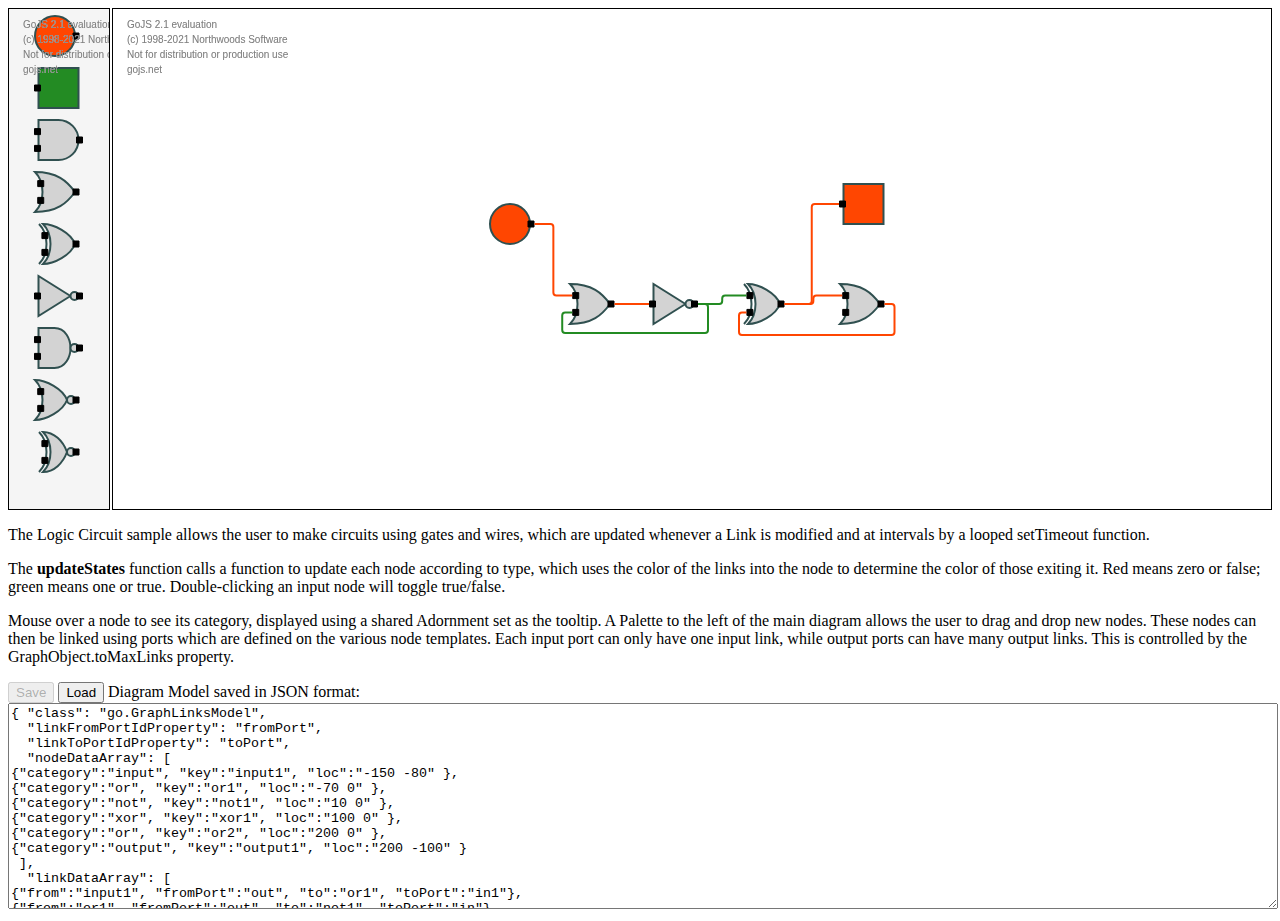
<file: binary-numbers-game/circuit.html>
<!DOCTYPE html>
<html>
<head>
  <title>Logic Circuit</title>
  <meta name="viewport" content="width=device-width, initial-scale=1">
  <script src="go.js"></script>
  <script src="Figures.js"></script>
  <script id="code">

    var red = "orangered";  // 0 or false
    var green = "forestgreen";  // 1 or true

    function init() {
      if (window.goSamples) goSamples();  // init for these samples -- you don't need to call this
      var $ = go.GraphObject.make;  // for conciseness in defining templates

      myDiagram =
        $(go.Diagram, "myDiagramDiv",  // create a new Diagram in the HTML DIV element "myDiagramDiv"
          {
            "draggingTool.isGridSnapEnabled": true,  // dragged nodes will snap to a grid of 10x10 cells
            "undoManager.isEnabled": true
          });

      // when the document is modified, add a "*" to the title and enable the "Save" button
      myDiagram.addDiagramListener("Modified", function(e) {
        var button = document.getElementById("saveModel");
        if (button) button.disabled = !myDiagram.isModified;
        var idx = document.title.indexOf("*");
        if (myDiagram.isModified) {
          if (idx < 0) document.title += "*";
        } else {
          if (idx >= 0) document.title = document.title.substr(0, idx);
        }
      });

      var palette = new go.Palette("palette");  // create a new Palette in the HTML DIV element "palette"

      // creates relinkable Links that will avoid crossing Nodes when possible and will jump over other Links in their paths
      myDiagram.linkTemplate =
        $(go.Link,
          {
            routing: go.Link.AvoidsNodes,
            curve: go.Link.JumpOver,
            corner: 3,
            relinkableFrom: true, relinkableTo: true,
            selectionAdorned: false, // Links are not adorned when selected so that their color remains visible.
            shadowOffset: new go.Point(0, 0), shadowBlur: 5, shadowColor: "blue",
          },
          new go.Binding("isShadowed", "isSelected").ofObject(),
          $(go.Shape,
            { name: "SHAPE", strokeWidth: 2, stroke: red }));

      // node template helpers
      var sharedToolTip =
        $("ToolTip",
          { "Border.figure": "RoundedRectangle" },
          $(go.TextBlock, { margin: 2 },
            new go.Binding("text", "", function(d) { return d.category; })));

      // define some common property settings
      function nodeStyle() {
        return [new go.Binding("location", "loc", go.Point.parse).makeTwoWay(go.Point.stringify),
        new go.Binding("isShadowed", "isSelected").ofObject(),
        {
          selectionAdorned: false,
          shadowOffset: new go.Point(0, 0),
          shadowBlur: 15,
          shadowColor: "blue",
          toolTip: sharedToolTip
        }];
      }

      function shapeStyle() {
        return {
          name: "NODESHAPE",
          fill: "lightgray",
          stroke: "darkslategray",
          desiredSize: new go.Size(40, 40),
          strokeWidth: 2
        };
      }

      function portStyle(input) {
        return {
          desiredSize: new go.Size(6, 6),
          fill: "black",
          fromSpot: go.Spot.Right,
          fromLinkable: !input,
          toSpot: go.Spot.Left,
          toLinkable: input,
          toMaxLinks: 1,
          cursor: "pointer"
        };
      }

      // define templates for each type of node
      var inputTemplate =
        $(go.Node, "Spot", nodeStyle(),
          $(go.Shape, "Circle", shapeStyle(),
            { fill: red }),  // override the default fill (from shapeStyle()) to be red
          $(go.Shape, "Rectangle", portStyle(false),  // the only port
            { portId: "", alignment: new go.Spot(1, 0.5) }),
          { // if double-clicked, an input node will change its value, represented by the color.
            doubleClick: function(e, obj) {
              e.diagram.startTransaction("Toggle Input");
              var shp = obj.findObject("NODESHAPE");
              shp.fill = (shp.fill === green) ? red : green;
              updateStates();
              e.diagram.commitTransaction("Toggle Input");
            }
          }
        );

      var outputTemplate =
        $(go.Node, "Spot", nodeStyle(),
          $(go.Shape, "Rectangle", shapeStyle(),
            { fill: green }),  // override the default fill (from shapeStyle()) to be green
          $(go.Shape, "Rectangle", portStyle(true),  // the only port
            { portId: "", alignment: new go.Spot(0, 0.5) })
        );

      var andTemplate =
        $(go.Node, "Spot", nodeStyle(),
          $(go.Shape, "AndGate", shapeStyle()),
          $(go.Shape, "Rectangle", portStyle(true),
            { portId: "in1", alignment: new go.Spot(0, 0.3) }),
          $(go.Shape, "Rectangle", portStyle(true),
            { portId: "in2", alignment: new go.Spot(0, 0.7) }),
          $(go.Shape, "Rectangle", portStyle(false),
            { portId: "out", alignment: new go.Spot(1, 0.5) })
        );

      var orTemplate =
        $(go.Node, "Spot", nodeStyle(),
          $(go.Shape, "OrGate", shapeStyle()),
          $(go.Shape, "Rectangle", portStyle(true),
            { portId: "in1", alignment: new go.Spot(0.16, 0.3) }),
          $(go.Shape, "Rectangle", portStyle(true),
            { portId: "in2", alignment: new go.Spot(0.16, 0.7) }),
          $(go.Shape, "Rectangle", portStyle(false),
            { portId: "out", alignment: new go.Spot(1, 0.5) })
        );

      var xorTemplate =
        $(go.Node, "Spot", nodeStyle(),
          $(go.Shape, "XorGate", shapeStyle()),
          $(go.Shape, "Rectangle", portStyle(true),
            { portId: "in1", alignment: new go.Spot(0.26, 0.3) }),
          $(go.Shape, "Rectangle", portStyle(true),
            { portId: "in2", alignment: new go.Spot(0.26, 0.7) }),
          $(go.Shape, "Rectangle", portStyle(false),
            { portId: "out", alignment: new go.Spot(1, 0.5) })
        );

      var norTemplate =
        $(go.Node, "Spot", nodeStyle(),
          $(go.Shape, "NorGate", shapeStyle()),
          $(go.Shape, "Rectangle", portStyle(true),
            { portId: "in1", alignment: new go.Spot(0.16, 0.3) }),
          $(go.Shape, "Rectangle", portStyle(true),
            { portId: "in2", alignment: new go.Spot(0.16, 0.7) }),
          $(go.Shape, "Rectangle", portStyle(false),
            { portId: "out", alignment: new go.Spot(1, 0.5) })
        );

      var xnorTemplate =
        $(go.Node, "Spot", nodeStyle(),
          $(go.Shape, "XnorGate", shapeStyle()),
          $(go.Shape, "Rectangle", portStyle(true),
            { portId: "in1", alignment: new go.Spot(0.26, 0.3) }),
          $(go.Shape, "Rectangle", portStyle(true),
            { portId: "in2", alignment: new go.Spot(0.26, 0.7) }),
          $(go.Shape, "Rectangle", portStyle(false),
            { portId: "out", alignment: new go.Spot(1, 0.5) })
        );

      var nandTemplate =
        $(go.Node, "Spot", nodeStyle(),
          $(go.Shape, "NandGate", shapeStyle()),
          $(go.Shape, "Rectangle", portStyle(true),
            { portId: "in1", alignment: new go.Spot(0, 0.3) }),
          $(go.Shape, "Rectangle", portStyle(true),
            { portId: "in2", alignment: new go.Spot(0, 0.7) }),
          $(go.Shape, "Rectangle", portStyle(false),
            { portId: "out", alignment: new go.Spot(1, 0.5) })
        );

      var notTemplate =
        $(go.Node, "Spot", nodeStyle(),
          $(go.Shape, "Inverter", shapeStyle()),
          $(go.Shape, "Rectangle", portStyle(true),
            { portId: "in", alignment: new go.Spot(0, 0.5) }),
          $(go.Shape, "Rectangle", portStyle(false),
            { portId: "out", alignment: new go.Spot(1, 0.5) })
        );

      // add the templates created above to myDiagram and palette
      myDiagram.nodeTemplateMap.add("input", inputTemplate);
      myDiagram.nodeTemplateMap.add("output", outputTemplate);
      myDiagram.nodeTemplateMap.add("and", andTemplate);
      myDiagram.nodeTemplateMap.add("or", orTemplate);
      myDiagram.nodeTemplateMap.add("xor", xorTemplate);
      myDiagram.nodeTemplateMap.add("not", notTemplate);
      myDiagram.nodeTemplateMap.add("nand", nandTemplate);
      myDiagram.nodeTemplateMap.add("nor", norTemplate);
      myDiagram.nodeTemplateMap.add("xnor", xnorTemplate);

      // share the template map with the Palette
      palette.nodeTemplateMap = myDiagram.nodeTemplateMap;

      palette.model.nodeDataArray = [
        { category: "input" },
        { category: "output" },
        { category: "and" },
        { category: "or" },
        { category: "xor" },
        { category: "not" },
        { category: "nand" },
        { category: "nor" },
        { category: "xnor" }
      ];

      // load the initial diagram
      load();

      // continually update the diagram
      loop();
    }

    // update the diagram every 250 milliseconds
    function loop() {
      setTimeout(function() { updateStates(); loop(); }, 250);
    }

    // update the value and appearance of each node according to its type and input values
    function updateStates() {
      var oldskip = myDiagram.skipsUndoManager;
      myDiagram.skipsUndoManager = true;
      // do all "input" nodes first
      myDiagram.nodes.each(function(node) {
        if (node.category === "input") {
          doInput(node);
        }
      });
      // now we can do all other kinds of nodes
      myDiagram.nodes.each(function(node) {
        switch (node.category) {
          case "and": doAnd(node); break;
          case "or": doOr(node); break;
          case "xor": doXor(node); break;
          case "not": doNot(node); break;
          case "nand": doNand(node); break;
          case "nor": doNor(node); break;
          case "xnor": doXnor(node); break;
          case "output": doOutput(node); break;
          case "input": break;  // doInput already called, above
        }
      });
      myDiagram.skipsUndoManager = oldskip;
    }

    // helper predicate
    function linkIsTrue(link) {  // assume the given Link has a Shape named "SHAPE"
      return link.findObject("SHAPE").stroke === green;
    }

    // helper function for propagating results
    function setOutputLinks(node, color) {
      node.findLinksOutOf().each(function(link) { link.findObject("SHAPE").stroke = color; });
    }

    // update nodes by the specific function for its type
    // determine the color of links coming out of this node based on those coming in and node type

    function doInput(node) {
      // the output is just the node's Shape.fill
      setOutputLinks(node, node.findObject("NODESHAPE").fill);
    }

    function doAnd(node) {
      var color = node.findLinksInto().all(linkIsTrue) ? green : red;
      setOutputLinks(node, color);
    }
    function doNand(node) {
      var color = !node.findLinksInto().all(linkIsTrue) ? green : red;
      setOutputLinks(node, color);
    }
    function doNot(node) {
      var color = !node.findLinksInto().all(linkIsTrue) ? green : red;
      setOutputLinks(node, color);
    }

    function doOr(node) {
      var color = node.findLinksInto().any(linkIsTrue) ? green : red;
      setOutputLinks(node, color);
    }
    function doNor(node) {
      var color = !node.findLinksInto().any(linkIsTrue) ? green : red;
      setOutputLinks(node, color);
    }

    function doXor(node) {
      var truecount = 0;
      node.findLinksInto().each(function(link) { if (linkIsTrue(link)) truecount++; });
      var color = truecount % 2 !== 0 ? green : red;
      setOutputLinks(node, color);
    }
    function doXnor(node) {
      var truecount = 0;
      node.findLinksInto().each(function(link) { if (linkIsTrue(link)) truecount++; });
      var color = truecount % 2 === 0 ? green : red;
      setOutputLinks(node, color);
    }

    function doOutput(node) {
      // assume there is just one input link
      // we just need to update the node's Shape.fill
      node.linksConnected.each(function(link) { node.findObject("NODESHAPE").fill = link.findObject("SHAPE").stroke; });
    }

    // save a model to and load a model from JSON text, displayed below the Diagram
    function save() {
      document.getElementById("mySavedModel").value = myDiagram.model.toJson();
      myDiagram.isModified = false;
    }
    function load() {
      myDiagram.model = go.Model.fromJson(document.getElementById("mySavedModel").value);
    }
  </script>
</head>
<body onload="init()">
<div id="sample">
  <div style="width: 100%; display: flex; justify-content: space-between">
    <div id="palette" style="width: 100px; height: 500px; margin-right: 2px; background-color: whitesmoke; border: solid 1px black"></div>
    <div id="myDiagramDiv" style="flex-grow: 1; height: 500px; border: solid 1px black"></div>
  </div>
  <p>
    The Logic Circuit sample allows the user to make circuits using gates and wires,
    which are updated whenever a Link is modified and at intervals by a looped setTimeout function.
  </p>
  <p>
    The <b>updateStates</b> function calls a function to update each node according to type,
    which uses the color of the links into the node to determine the color of those exiting it.
    Red means zero or false; green means one or true. Double-clicking an input node will toggle true/false.
  </p>
  <p>
    Mouse over a node to see its category, displayed using a shared <a>Adornment</a> set as the tooltip.
    A <a>Palette</a> to the left of the main diagram allows the user to drag and drop new nodes.
    These nodes can then be linked using ports which are defined on the various node templates.
    Each input port can only have one input link, while output ports can have many output links.
    This is controlled by the <a>GraphObject.toMaxLinks</a> property.
  </p>
  <div>
    <div>
      <button id="saveModel" onclick="save()">Save</button>
      <button onclick="load()">Load</button>
      Diagram Model saved in JSON format:
    </div>
    <textarea id="mySavedModel" style="width:100%;height:200px">
{ "class": "go.GraphLinksModel",
  "linkFromPortIdProperty": "fromPort",
  "linkToPortIdProperty": "toPort",
  "nodeDataArray": [
{"category":"input", "key":"input1", "loc":"-150 -80" },
{"category":"or", "key":"or1", "loc":"-70 0" },
{"category":"not", "key":"not1", "loc":"10 0" },
{"category":"xor", "key":"xor1", "loc":"100 0" },
{"category":"or", "key":"or2", "loc":"200 0" },
{"category":"output", "key":"output1", "loc":"200 -100" }
 ],
  "linkDataArray": [
{"from":"input1", "fromPort":"out", "to":"or1", "toPort":"in1"},
{"from":"or1", "fromPort":"out", "to":"not1", "toPort":"in"},
{"from":"not1", "fromPort":"out", "to":"or1", "toPort":"in2"},
{"from":"not1", "fromPort":"out", "to":"xor1", "toPort":"in1"},
{"from":"xor1", "fromPort":"out", "to":"or2", "toPort":"in1"},
{"from":"or2", "fromPort":"out", "to":"xor1", "toPort":"in2"},
{"from":"xor1", "fromPort":"out", "to":"output1", "toPort":""}
 ]}
    </textarea>
  </div>
</div>
</body>
</html>
</file>
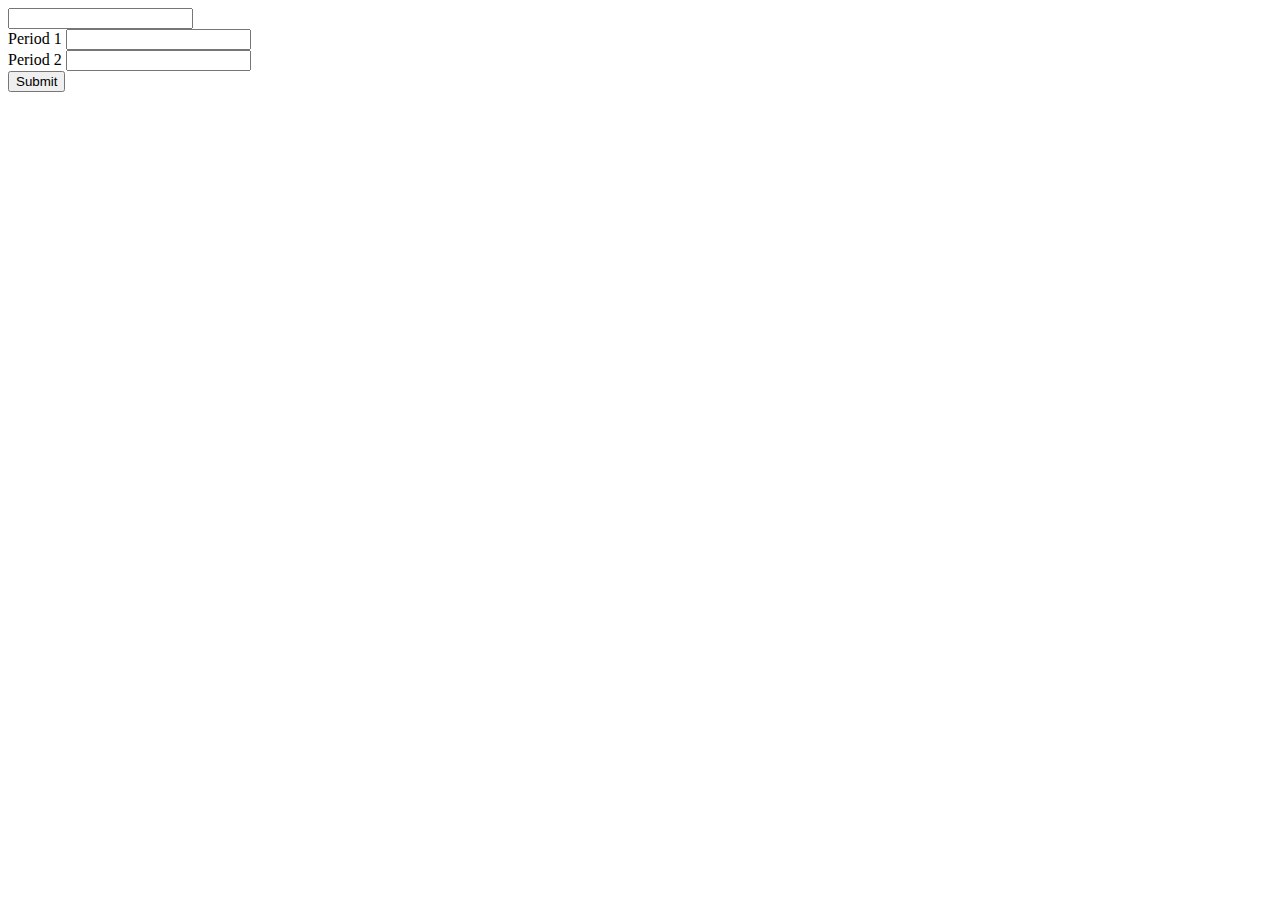
<file: binary-numbers-game/new.html>
<!DOCTYPE html>
<html>
<head>
	<title>Save Web Form Data to Spreadsheets</title>
	<script
		src="https://code.jquery.com/jquery-3.4.1.js"
		integrity="sha256-WpOohJOqMqqyKL9FccASB9O0KwACQJpFTUBLTYOVvVU="
		crossorigin="anonymous"></script>
	<script>
		function SubForm (){
			$.ajax({
				url:"https://api.apispreadsheets.com/data/10150/",
				type:"post",
				data:$("#myForm").serializeArray(),
				success: function(){
					alert("Form Data Submitted :)")
				},
				error: function(){
					alert("There was an error :(")
				}
			});
		}
	</script>
</head>
<body>
	<form id="myForm">
		<label></label>
		<input name="" />
		<br/>
		<label>Period 1</label>
		<input name="Period 1" />
		<br/>
		<label>Period 2</label>
		<input name="Period 2" />
		<br/>
	</form>
	<button onclick='SubForm()'>Submit</button>
</body>
</html>
</file>
